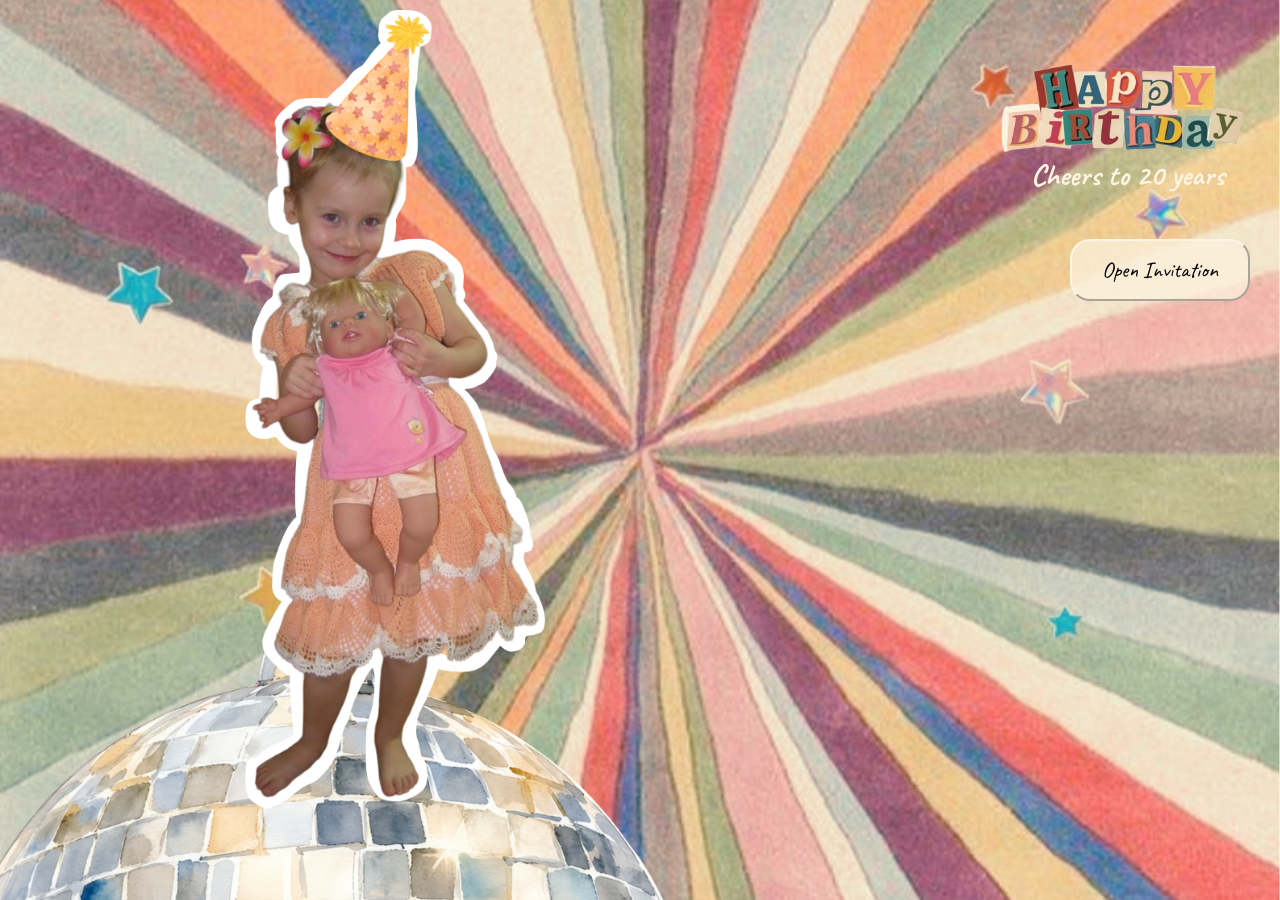
<file: index.html>
<!DOCTYPE html>
<html lang="en">

<head>
    <meta charset="UTF-8">
    <meta name="viewport" content="width=device-width, initial-scale=1.0">
    <title>My 20th Birthday</title>
    <link rel="stylesheet" href="style.css">
    <link rel="preconnect" href="https://fonts.googleapis.com">
    <link rel="preconnect" href="https://fonts.gstatic.com" crossorigin>

    <link href="https://fonts.googleapis.com/css2?family=Caveat:wght@400;600;700&display=swap" rel="stylesheet">
</head>

<body class="home-page">

    <section class="page">

        <img src="images/HappyBday_Text.png" alt="Birthday Text" class="birthday-text">

        <h2 class="main-font">Cheers to 20 years</h2>

        <button onclick="location.href='details.html'" class="index-button">
            Open Invitation
        </button>

    </section>

</body>

</html>
</file>
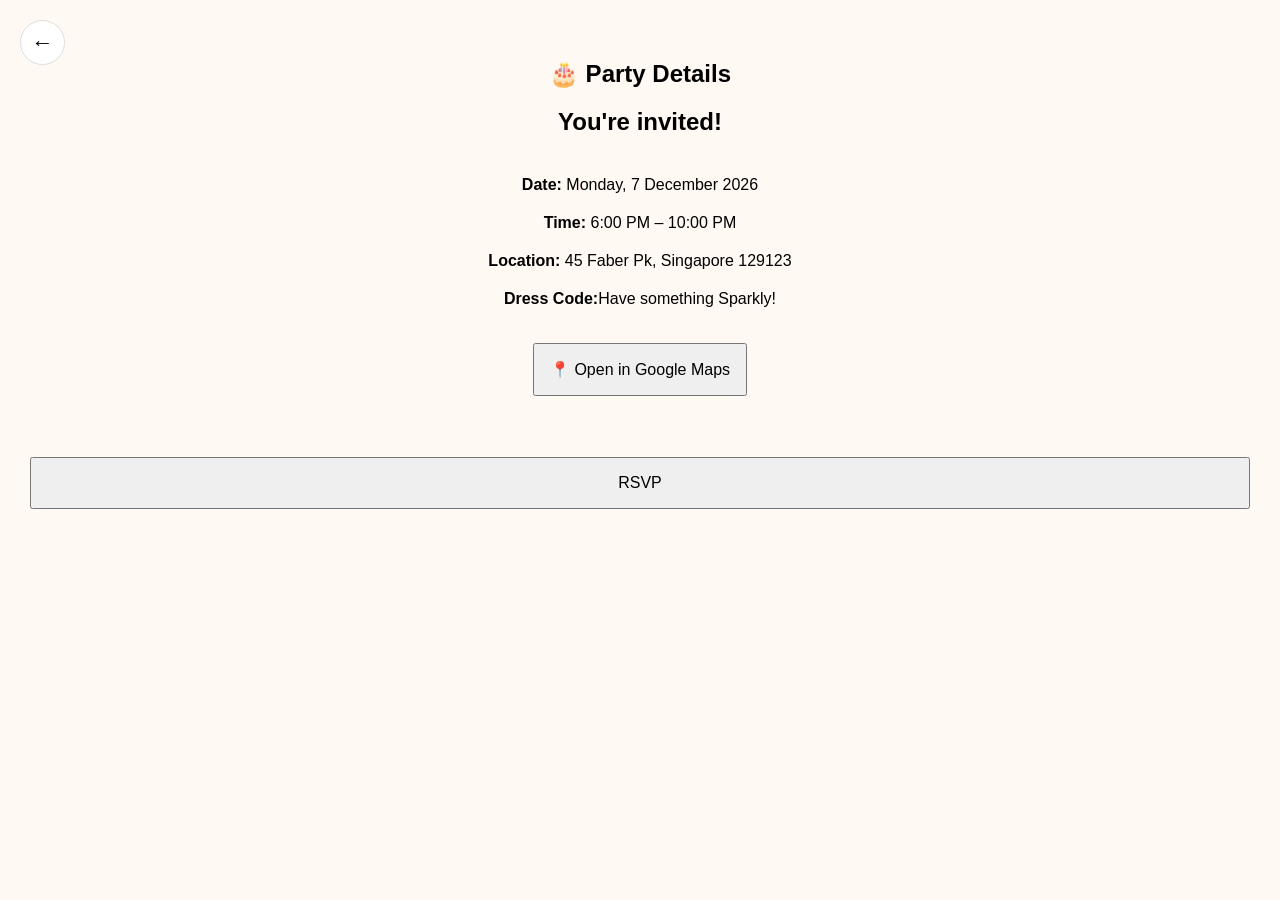
<file: details.html>
<!DOCTYPE html>
<html lang="en">

<head>
    <meta charset="UTF-8">
    <meta name="viewport" content="width=device-width, initial-scale=1.0">
    <title>Party Details</title>

    <link rel="stylesheet" href="style.css">
</head>

<body>
    <a href="index.html" class="back-circle">
        ←
    </a>


    <section class="page">

        <h1>🎂 Party Details</h1>

        <h2>You're invited!</h2>

        <p><strong>Date:</strong> Monday, 7 December 2026</p>

        <p><strong>Time:</strong> 6:00 PM – 10:00 PM</p>

        <p><strong>Location:</strong> 45 Faber Pk, Singapore 129123</p>

        <p><strong>Dress Code:</strong>Have something Sparkly!</p>

        <a href="https://maps.google.com/?q=45+Faber+Pk" target="_blank">
            <button>📍 Open in Google Maps</button>
        </a>

        <br><br>

        <button onclick="location.href='rsvp.html'">
            RSVP
        </button>

    </section>

</body>

</html>
</file>
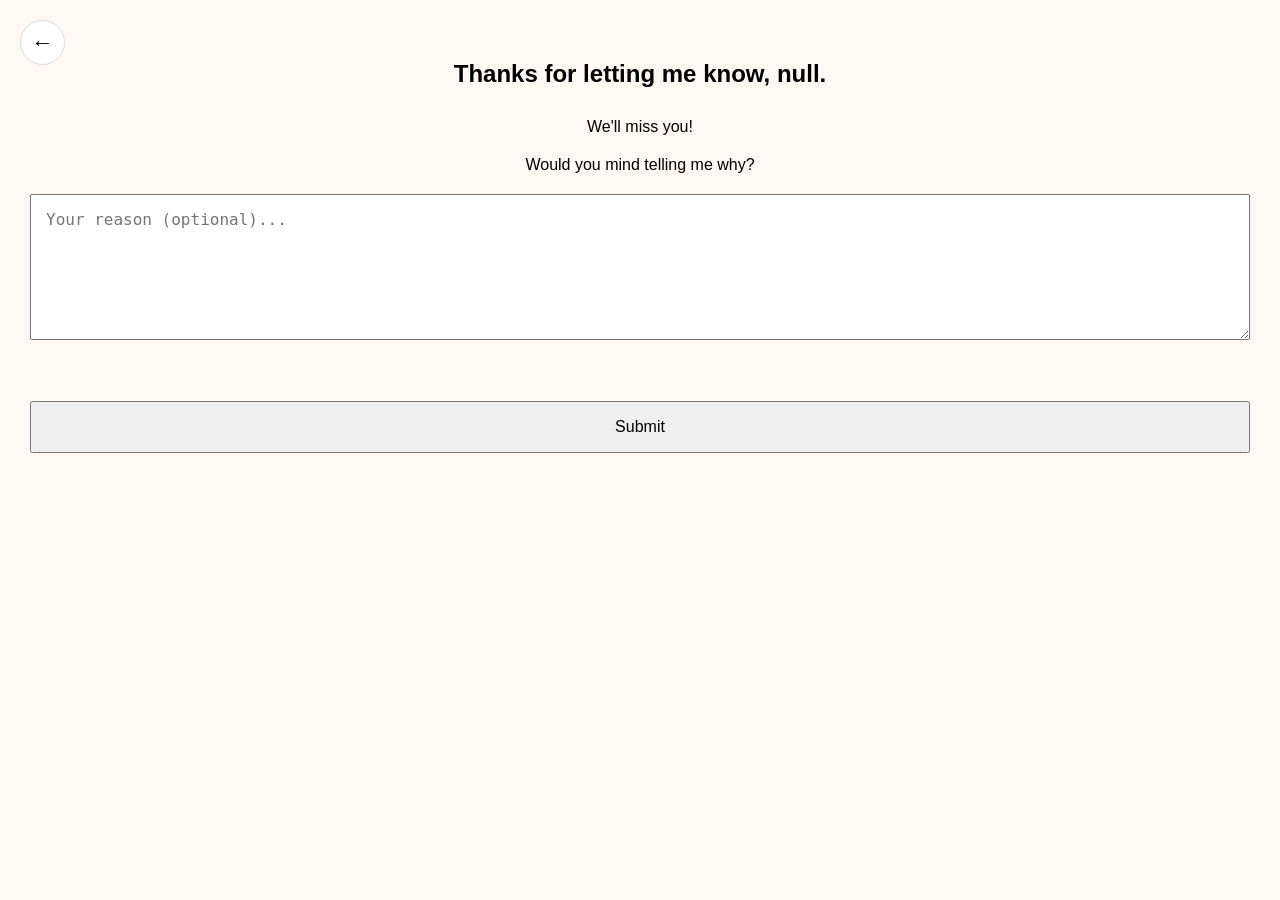
<file: goodbye.html>
<!DOCTYPE html>
<html lang="en">

<head>

    <meta charset="UTF-8">

    <title>Thank You</title>

    <link rel="stylesheet" href="style.css">

</head>

<body>
    <a href="index.html" class="back-circle">
        ←
    </a>


    <section class="page">

        <h1 id="goodbyeName"></h1>

        <p>We'll miss you!</p>

        <p>Would you mind telling me why?</p>

        <textarea rows="6" cols="40" placeholder="Your reason (optional)..."></textarea>

        <br><br>

        <button onclick="submitReason()">
            Submit
        </button>

    </section>

    <script>

        const name = localStorage.getItem("guestName");

        document.getElementById("goodbyeName").innerHTML =
            "Thanks for letting me know, " + name + ".";

        function submitReason() {

            alert("Thank you! Hope to see you another time ❤️");

        }

    </script>

</body>

</html>
</file>
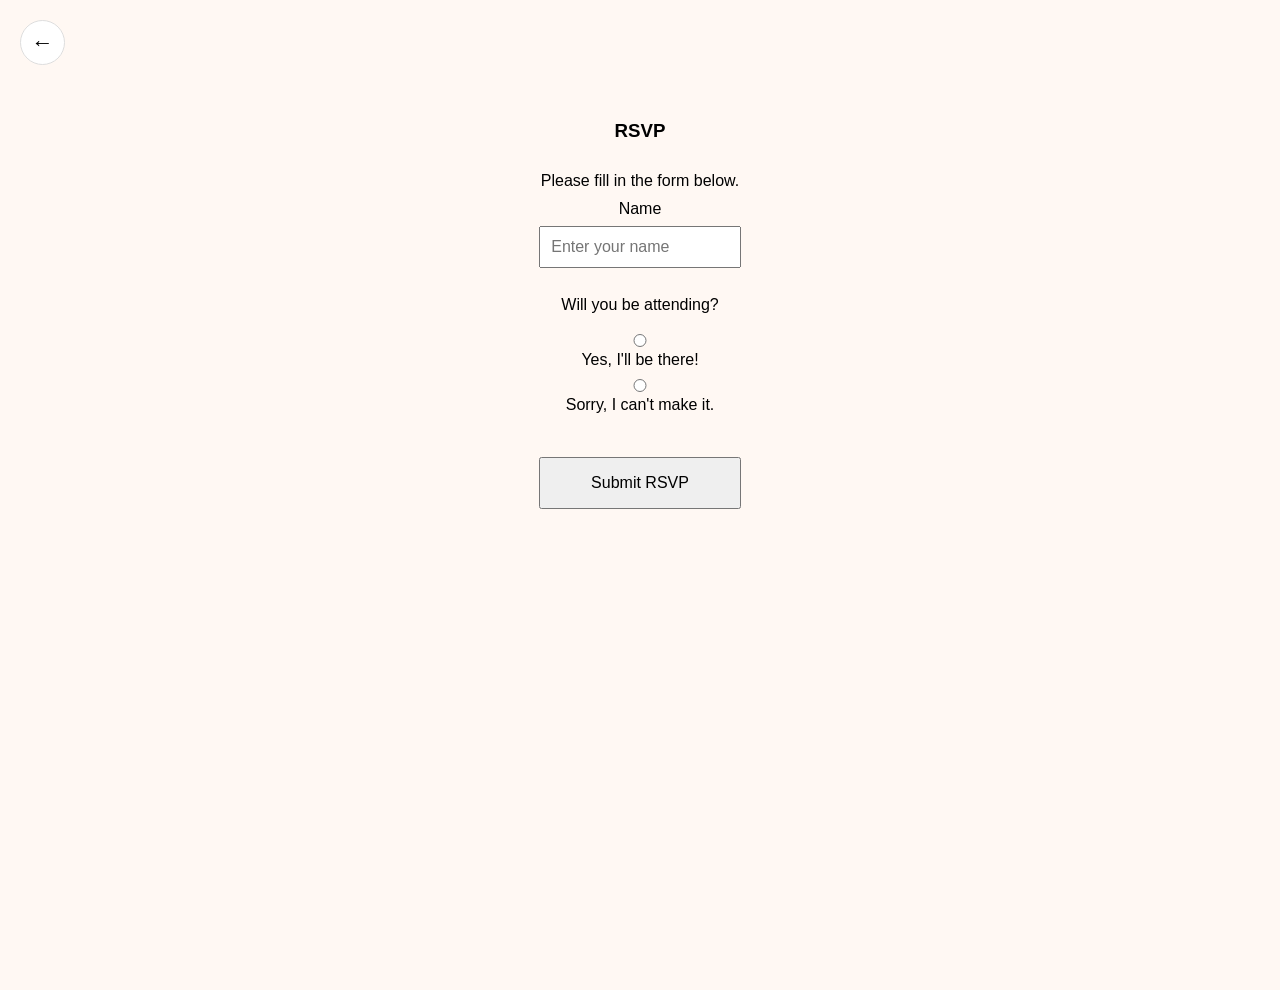
<file: rsvp.html>
<!DOCTYPE html>
<html lang="en">

<head>
    <meta charset="UTF-8">
    <meta name="viewport" content="width=device-width, initial-scale=1.0">
    <title>RSVP</title>

    <link rel="stylesheet" href="style.css">
</head>

<body>
    <a href="details.html" class="back-circle">
        ←
    </a>

    <section class="page">

        <section class="page">

            <h1>RSVP</h1>

            <p>Please fill in the form below.</p>

            <form id="rsvpForm">

                <label for="guestName">Name</label><br>

                <input type="text" id="guestName" name="guestName" placeholder="Enter your name" required>

                <br><br>

                <p>Will you be attending?</p>

                <label>
                    <input type="radio" name="attendance" value="coming" required>
                    Yes, I'll be there!
                </label>

                <br>

                <label>
                    <input type="radio" name="attendance" value="notComing">
                    Sorry, I can't make it.
                </label>

                <br><br>

                <button type="submit">
                    Submit RSVP
                </button>

            </form>

        </section>

        <script src="script.js"></script>

</body>

</html>
</file>
<file: style.css>
* {
    margin: 0;
    padding: 0;
    box-sizing: border-box;
}

body {
    font-family: Arial, sans-serif;
    background-color: #FFF8F3;
}

.page {
    min-height: 100vh;

    display: flex;
    flex-direction: column;

    justify-content: flex-start;
    align-items: center;

    text-align: center;

    padding: 30px;
    padding-top: 60px;
}

h1 {
    margin-bottom: 20px;
}

h2 {
    margin-bottom: 30px;
}

p {
    margin: 10px 0;
}

button {
    margin-top: 20px;
    padding: 12px 30px;

    font-size: 18px;
    cursor: pointer;
}

input,
textarea,
button {
    width: 100%;
    padding: 15px;
    font-size: 16px;
    margin-top: 10px;
}

a {

    font-size: 20px;

}


form {
    width: 90%;
    max-width: 400px;
}

input[type="text"] {
    padding: 10px;
    margin-top: 8px;
}

label {
    margin-top: 10px;
}

button {
    margin-top: 25px;
}



.back-circle {
    position: fixed;

    top: 20px;
    left: 20px;

    width: 45px;
    height: 45px;

    border-radius: 50%;

    background: white;

    display: flex;
    justify-content: center;
    align-items: center;

    text-decoration: none;

    font-size: 22px;

    color: black;

    border: 1px solid #ddd;
}

.home-page {
    background-image: url("images/index_background_a.png");
    background-size: cover;
    background-position: center;
    background-repeat: no-repeat;
    background-attachment: fixed;
}

.birthday-text {
    width: 250px;
    /* Makes the image smaller */
    height: auto;
    /* Keeps the proportions */
    display: block;
    margin-left: auto;
    /* Pushes it to the right */
}

.main-font {
    font-family: "Caveat", cursive;
    color: #FDF4E3;
}

.home-page h2 {
    font-size: 30px;
    margin-bottom: 20px;
    margin-left: auto;
    margin-right: 25px;
}

.index-button {
    width: 180px;
    /* Makes the button smaller */
    padding: 15px 20px;

    background-color: rgba(253, 242, 222, 0.75);
    /* Cream colour */

   
    border-color: #FDF4E3;
    border-radius: 20px;
    /* Rounded corners */

    font-family: "Caveat", cursive;
    font-size: 22px;

    cursor: pointer;

    margin-left: auto;
    /* Pushes button to the right */
    margin-right: px;
    /* Space from the edge */

    display: block;
}
</file>
